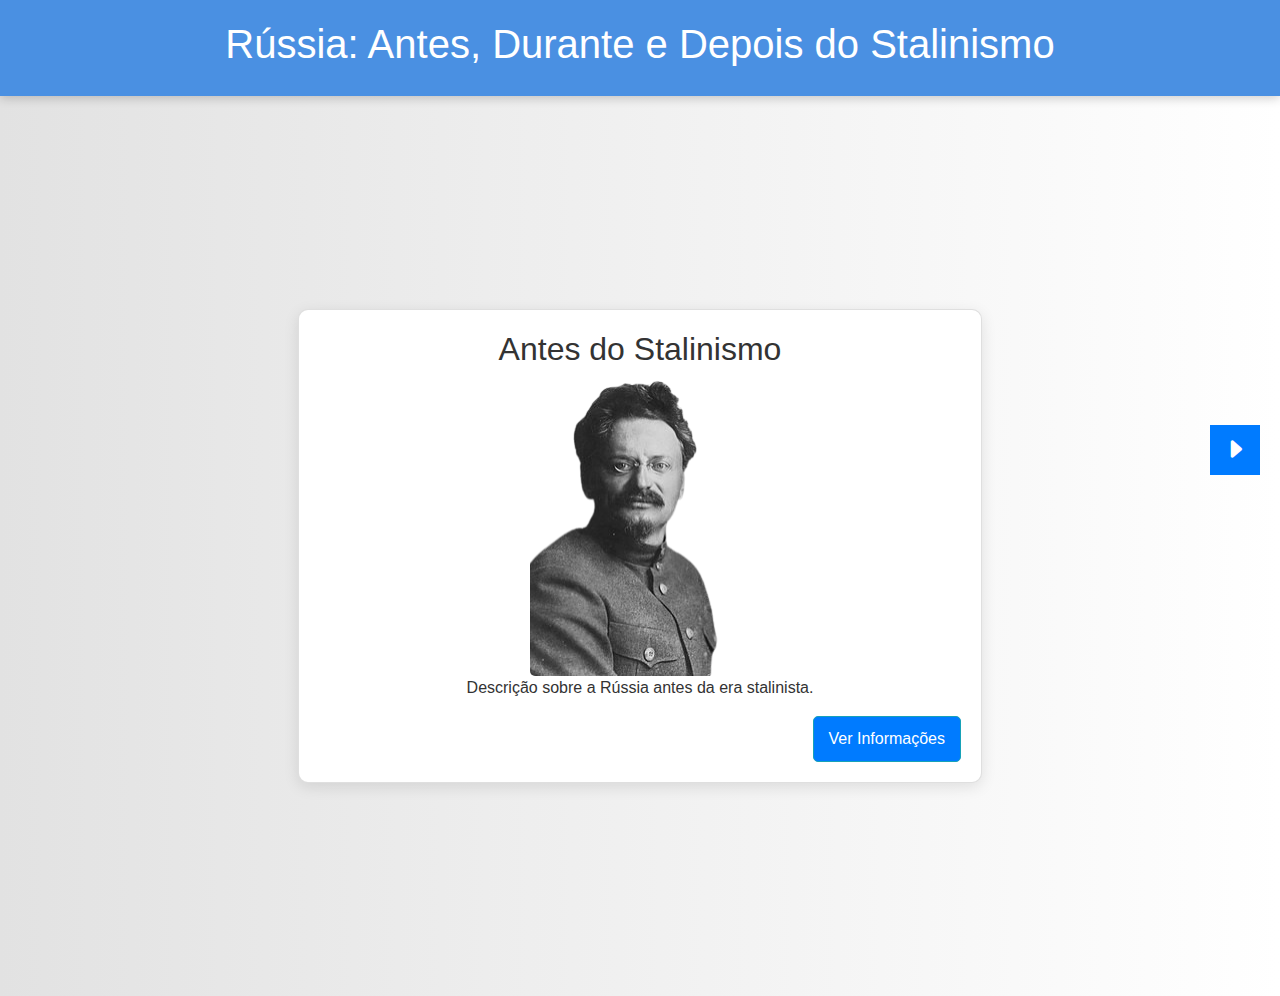
<file: Politica-AI-2P/index.html>
<!DOCTYPE html>
<html lang="pt-BR">
<head>
    <meta charset="UTF-8">
    <meta name="viewport" content="width=device-width, initial-scale=1.0">
    <link rel="stylesheet" href="https://stackpath.bootstrapcdn.com/bootstrap/4.5.2/css/bootstrap.min.css">
    <link rel="stylesheet" href="https://cdn.jsdelivr.net/npm/bootstrap-icons@1.5.0/font/bootstrap-icons.css">
    <link rel="stylesheet" href="css/style.css">
    <title>Rússia: Antes, Durante e Depois do Stalinismo</title>
</head>
<body>
    <header>
        <h1>Rússia: Antes, Durante e Depois do Stalinismo</h1>
    </header>
    <main>
        <section class="container">
            <div class="card" id="antes">
                <h2>Antes do Stalinismo</h2>
                <img src="img/antesstalin-removebg-preview.png" alt="Rússia antes do Stalinismo" class="fade-in">
                <p>Descrição sobre a Rússia antes da era stalinista.</p>
                <!-- Botão para ver informações -->
                <button class="info-btn btn btn-info" onclick="location.href='informacoes_antes.html'">Ver Informações</button>
            </div>
            <div class="card hidden" id="durante">
                <h2>Durante o Stalinismo</h2>
                <img src="img/stalinpreto-removebg-preview.png" alt="Rússia durante o Stalinismo" class="fade-in">
                <p>Descrição sobre a Rússia durante a era stalinista.</p>
                <!-- Botão para ver informações -->
                <button class="info-btn btn btn-info" onclick="location.href='informacoes_durante.html'">Ver Informações</button>
            </div>
            <div class="card hidden" id="depois">
                <h2>Depois do Stalinismo</h2>
                <img src="img/nikita.png" alt="Rússia depois do Stalinismo" class="fade-in">
                <p>Descrição sobre a Rússia após a era stalinista.</p>
                <!-- Botão para ver informações -->
                <button class="info-btn btn btn-info" onclick="location.href='informacoes_depois.html'">Ver Informações</button>
            </div>
        </section>
    </main>

    <div class="navigation">
        <button id="prevButton" class="btn btn-primary"></button>
        <button id="nextButton" class="btn btn-primary"></button>
    </div>

    <script src="js/script.js"></script>
</body>
</html>
</file>
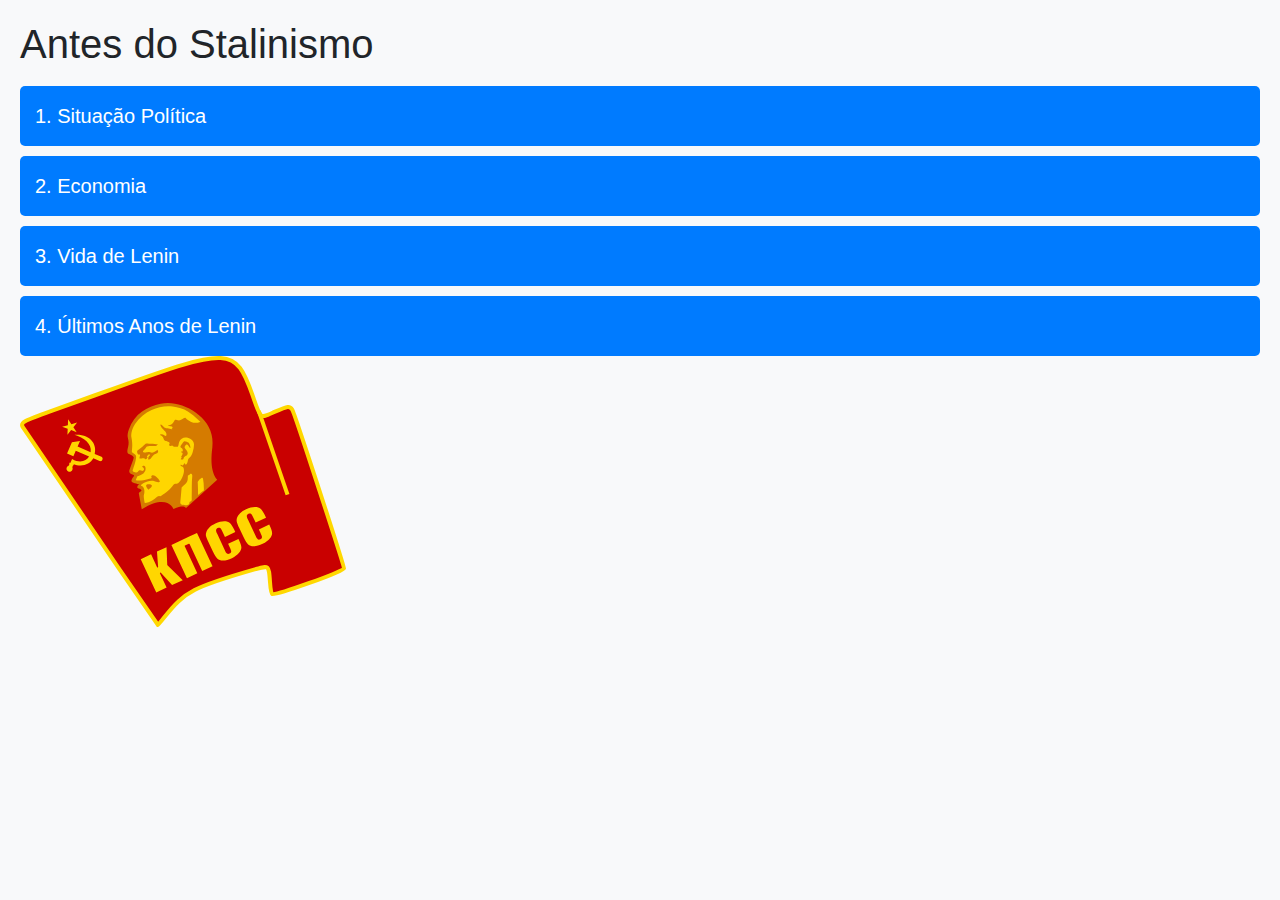
<file: Politica-AI-2P/informacoes_antes.html>
<!DOCTYPE html>
<html lang="pt-BR">
<head>
    <meta charset="UTF-8">
    <meta name="viewport" content="width=device-width, initial-scale=1.0">
    <link rel="stylesheet" href="https://stackpath.bootstrapcdn.com/bootstrap/4.5.2/css/bootstrap.min.css">
    <title>Antes do Stalinismo</title>
    <style>
        body {
            font-family: Arial, sans-serif;
            background: #f8f9fa;
            padding: 20px;
            font-size: 18px;
        }

        .collapsible {
            background-color: #007bff;
            color: white;
            cursor: pointer;
            padding: 15px;
            width: 100%;
            border: none;
            text-align: left;
            outline: none;
            font-size: 20px;
            margin-top: 10px;
            border-radius: 5px;
        }

        .collapsible:hover {
            background-color: #0056b3;
        }

        .content {
            padding: 0 15px;
            max-height: 0;
            overflow: hidden;
            transition: max-height 0.5s ease-out;
            background-color: white;
            border-radius: 5px;
            box-shadow: 0 4px 8px rgba(0, 0, 0, 0.1);
        }

        .content p, .content ul {
            padding: 15px 0;
            font-size: 18px;
        }

        iframe {
            width: 100%;
            height: 315px;
            border: none;
            border-radius: 5px;
            margin-top: 15px;
        }

        /* Sub-conteúdo dentro de "Vida de Lenin" */
        .sub-content {
            margin-top: 20px;
            display: flex;
            flex-direction: column;
            align-items: flex-start;
        }

        .sub-content .collapsible {
            margin-top: 10px;
            width: 95%; /* Botões menores */
            text-align: left;
        }

        .sub-content .content {
            margin-left: 20px; /* Cria um recuo visual */
            padding: 10px;
            background-color: #f1f1f1;
            border-radius: 5px;
            box-shadow: 0 2px 6px rgba(0, 0, 0, 0.1);
        }
    </style>
</head>
<body>
    <header>
        <h1>Antes do Stalinismo</h1>
</header>
<main>
    <button class="collapsible">1. Situação Política</button>
    <div class="content">
        <p>A Rússia era governada pelo czarismo, um regime autocrático onde o czar detinha poderes absolutos. A sociedade era marcada por desigualdades extremas, com a nobreza controlando terras e recursos enquanto a maioria da população vivia na pobreza. A insatisfação popular crescia, especialmente após derrotas militares e crises econômicas.</p>
    </div>

    <button class="collapsible">2. Economia</button>
    <div class="content">
        <p>A economia da Rússia era baseada na agricultura feudal, com grande parte da terra que pertencia à aristocracia. A industrialização começou tardiamente e estava concentrada em poucas regiões urbanas, enquanto o campo permanecia atrasado. A fome e a miséria eram comuns entre os camponeses.</p>
    </div>

    <button class="collapsible">3. Vida de Lenin</button>
    <div class="content">
        <p>Владимир Ленин, mais conhecido como Lenin, foi uma das, se é que não foi a figura central na Revolução Russa de 1917 e o líder fundador da União Soviética. O seu pensamento político e liderança influenciaram profundamente a história mundial.</p>
        
        <div class="sub-content">
            <button class="collapsible">Infância e Formação</button>
            <div class="content">
                <ul>
                    <li><strong>Nascimento e Família:</strong> Lenin nasceu em 1870 na cidade de Simbirsk, em uma família de classe média instruída.</li>
                    <li><strong>Influência do Irmão:</strong> A execução do seu irmão mais velho, Aleksandr Ulyanov, por participar de uma tentativa de assassinato do czar, marcou profundamente Lenin.</li>
                    <li><strong>Estudos e Marxismo:</strong> Durante os seus estudos de Direito na Universidade de Kazan, Lenin foi expulso por participar de movimentos estudantis.</li>
                </ul>
            </div>

            <button class="collapsible">Liderança e Criação da União Soviética</button>
            <div class="content">
                <ul>
                    <li><strong>Comissário do Povo:</strong> Lenin assumiu o cargo de líder do governo bolchevique após a Revolução de Outubro.</li>
                    <li><strong>Guerra Civil Russa:</strong> Lenin liderou os bolcheviques durante a Guerra Civil, consolidando o poder soviético.</li>
                    <li><strong>Comunismo de Guerra:</strong> Lenin implementou políticas emergenciais para manter o controle estatal durante a guerra.</li>
                </ul>
            </div>

            <button class="collapsible">Revolução de 1905</button>
            <div class="content">
                <p>Durante a Revolução de 1905, Lenin retornou brevemente do exílio para organizar movimentos revolucionários. Embora a revolta tenha sido reprimida, ela serviu como ensaio para a Revolução de 1917.</p>
            </div>
        </div>
    </div>

    <button class="collapsible">4. Últimos Anos de Lenin</button>
    <div class="content">
        <p>Nos últimos anos da sua vida, Lenin enfrentou problemas de saúde graves, incluindo derrames que limitaram as suas atividades políticas. Ele preocupava-se com o futuro da União Soviética e alertou sobre o poder crescente de Stalin.</p>
        <a href="https://www.youtube.com/watch?v=8MF9ogvqMn8&start=702" 
           target="_blank" 
           class="btn btn-primary">
            Últimos Anos
        </a>
    </div>    
    <img src="img/lenin.svg" alt="Bandeira Comunista">    
</main>

    <script>
        const coll = document.querySelectorAll(".collapsible");
        coll.forEach(button => {
            button.addEventListener("click", function() {
                this.classList.toggle("active");
                const content = this.nextElementSibling;

                // Se o conteúdo estiver fechado, expandir
                if (content.style.maxHeight) {
                    content.style.maxHeight = null; // Fecha o conteúdo
                } else {
                    // Expande o conteúdo para o tamanho necessário
                    content.style.maxHeight = content.scrollHeight + "px";
                }
            });
        });
    </script>
</body>
</html>
</file>
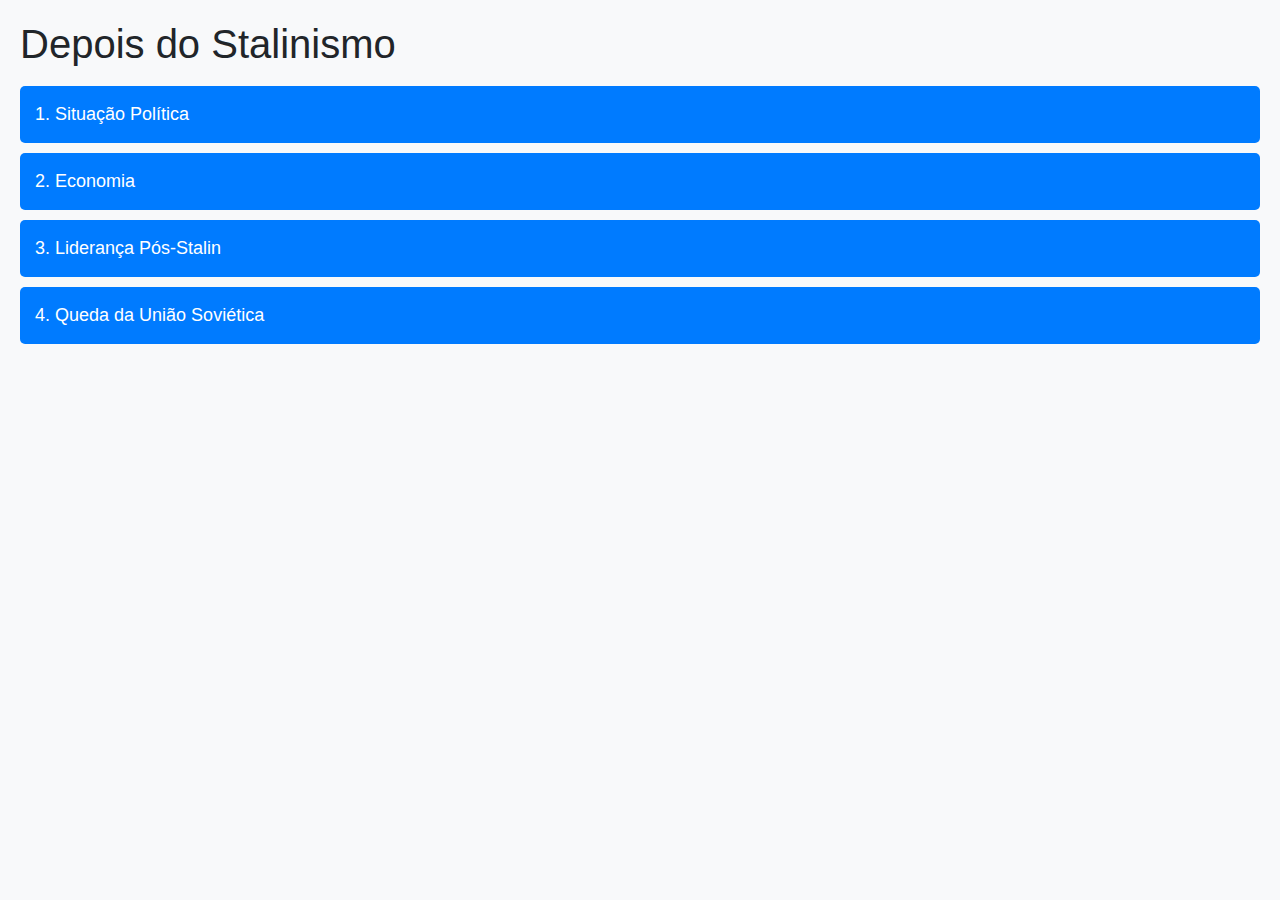
<file: Politica-AI-2P/informacoes_depois.html>
<!DOCTYPE html>
<html lang="pt-BR">
<head>
    <meta charset="UTF-8">
    <meta name="viewport" content="width=device-width, initial-scale=1.0">
    <link rel="stylesheet" href="https://stackpath.bootstrapcdn.com/bootstrap/4.5.2/css/bootstrap.min.css">
    <title>Depois do Stalinismo</title>
    <style>
        body {
            font-family: Arial, sans-serif;
            background: #f8f9fa;
            padding: 20px;
        }
        .collapsible {
            background-color: #007bff;
            color: white;
            cursor: pointer;
            padding: 15px;
            width: 100%;
            border: none;
            text-align: left;
            outline: none;
            font-size: 18px;
            margin-top: 10px;
            border-radius: 5px;
        }
        .collapsible:hover {
            background-color: #0056b3;
        }
        .content {
            padding: 0 15px;
            max-height: 0;
            overflow: hidden;
            transition: max-height 0.3s ease-out;
            background-color: white;
            border-radius: 5px;
            box-shadow: 0 4px 8px rgba(0, 0, 0, 0.1);
        }
        .content p {
            padding: 15px 0;
        }
        iframe {
            width: 100%;
            height: 315px;
            border: none;
            border-radius: 5px;
            margin-top: 15px;
        }
    </style>
</head>
<body>
    <header>
        <h1>Depois do Stalinismo</h1>
</header>
<main>
    <button class="collapsible">1. Situação Política</button>
    <div class="content">
        <p>Após a morte de Stalin em 1953, Nikita Khrushchev assumiu a liderança da União Soviética, iniciando um processo de desestalinização. Houve uma maior abertura política, com a revisão de políticas repressivas e a libertação de muitos prisioneiros dos gulags.</p>
    </div>

    <button class="collapsible">2. Economia</button>
    <div class="content">
        <p>A economia soviética passou por reformas significativas após Stalin. Khrushchev tentou modernizar a agricultura e a indústria, mas enfrentou desafios como ineficiência burocrática e escassez de recursos.</p>
    </div>

    <button class="collapsible">3. Liderança Pós-Stalin</button>
    <div class="content">
        <button class="collapsible">Nikita Khrushchev</button>
        <div class="content">
            <p>Khrushchev implementou políticas de desestalinização, incluindo o famoso discurso secreto de 1956, no qual denunciou os crimes de Stalin.</p>
        </div>

        <button class="collapsible">Leonid Brezhnev</button>
        <div class="content">
            <p>Durante o governo de Brezhnev, houve uma era de estabilidade, mas também de estagnação econômica e política.</p>
        </div>

        <button class="collapsible">Gorbachev e Perestroika</button>
        <div class="content">
            <p>Mikhail Gorbachev introduziu as políticas de Perestroika (reestruturação) e Glasnost (transparência), buscando assim reformar a economia e abrir o país para mais liberdade política.</p>
        </div>
    </div>

    <button class="collapsible">4. Queda da União Soviética</button>
    <div class="content">
        <p>Em 1991, a União Soviética foi oficialmente dissolvida, encerrando mais de 70 anos de regime socialista. A Rússia emergiu como um estado independente sob a liderança de Boris Yeltsin.</p>
        <a href="https://youtu.be/10lo8CEX1jk?si=NNgIymilfbIg39w3&t=200" 
           target="_blank" 
           class="btn btn-primary">
            Fim da União Soviética
        </a>
    </div>    
</main>

    <script>
        // Lógica para abrir e fechar os botões colapsáveis
        const coll = document.querySelectorAll(".collapsible");
        coll.forEach(button => {
            button.addEventListener("click", function() {
                this.classList.toggle("active");
                const content = this.nextElementSibling;
                if (content.style.maxHeight) {
                    content.style.maxHeight = null;
                } else {
                    content.style.maxHeight = content.scrollHeight + "px";
                }
            });
        });
    </script>
</body>
</html>
</file>
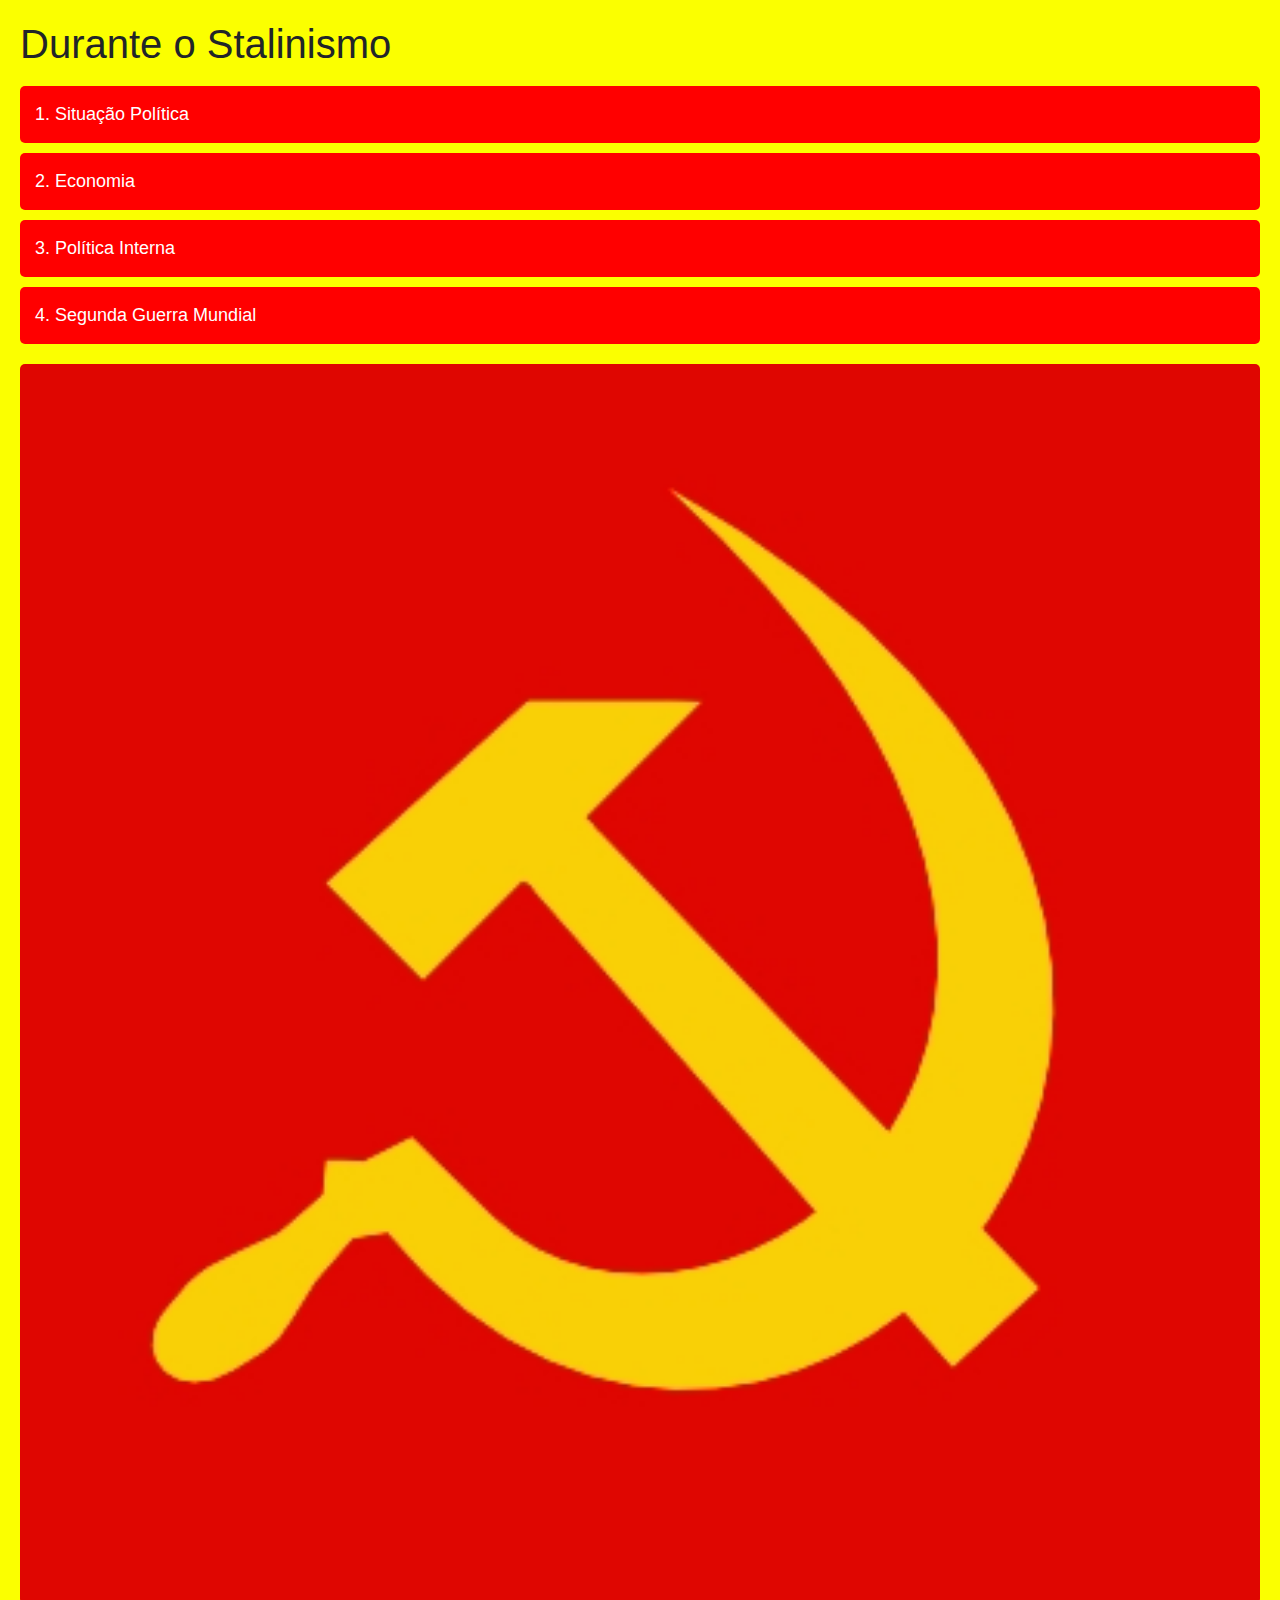
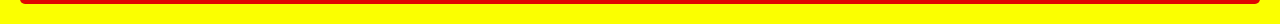
<file: Politica-AI-2P/informacoes_durante.html>
<!DOCTYPE html>
<html lang="pt-BR">
<head>
    <meta charset="UTF-8">
    <meta name="viewport" content="width=device-width, initial-scale=1.0">
    <link rel="stylesheet" href="https://stackpath.bootstrapcdn.com/bootstrap/4.5.2/css/bootstrap.min.css">
    <title>Durante o Stalinismo</title>
    <style>
        body {
            font-family: Arial, sans-serif;
            background: #fbff00;
            padding: 20px;
        }
        .collapsible {
            background-color: #ff0000;
            color: rgb(255, 255, 255);
            cursor: pointer;
            padding: 15px;
            width: 100%;
            border: none;
            text-align: left;
            outline: none;
            font-size: 18px;
            margin-top: 10px;
            border-radius: 5px;
        }
        .collapsible:hover {
            background-color: #ca0e8b;
        }
        .content {
            padding: 0 15px;
            max-height: 0;
            overflow: hidden;
            transition: max-height 0.3s ease-out;
            background-color: rgb(226, 202, 65);
            border-radius: 5px;
            box-shadow: 0 4px 8px rgba(0, 0, 0, 0.1);
        }
        .content p {
            padding: 15px 0;
        }
        iframe {
            width: 100%;
            height: 315px;
            border: none;
            border-radius: 5px;
            margin-top: 15px;
        }
        img {
            width: 100%;
            height: auto;
            margin-top: 20px;
            border-radius: 5px;
        }
    </style>
</head>
<body>
    <header>
        <h1>Durante o Stalinismo</h1>
    </header>
    <main>
        <button class="collapsible">1. Situação Política</button>
        <div class="content">
            <p>Durante o governo de Stalin (1924-1953), a União Soviética foi marcada por um regime autoritário. O culto à personalidade de Stalin foi amplamente promovido, e qualquer oposição era brutalmente reprimida através de expurgos e prisões em massa.</p>
        </div>

        <button class="collapsible">2. Economia</button>
        <div class="content">
            <p>A economia soviética foi transformada por planos quinquenais, que buscavam a rápida industrialização e a coletivização forçada da agricultura. Apesar de alguns avanços industriais, milhões de pessoas morreram devido à fome e às políticas econômicas rígidas.</p>
        </div>

        <button class="collapsible">3. Política Interna</button>
        <div class="content">
            <button class="collapsible">Planos Quinquenais</button>
            <div class="content">
                <p>Os planos econômicos centralizados queriam transformar a União Soviética em uma potência industrial, mas resultaram em grandes sofrimentos para os camponeses.</p>
            </div>

            <button class="collapsible">Expurgos e Terror</button>
            <div class="content">
                <p>Milhões de pessoas foram perseguidas, presas ou executadas durante os Grandes Expurgos, uma campanha de repressão política organizada por Stalin.</p>
            </div>

            <button class="collapsible">Propaganda e Controle</button>
            <div class="content">
                <p>A propaganda estatal exaltava Stalin como líder infalível, enquanto a mídia era rigidamente controlada pelo governo.</p>
            </div>
        </div>

        <button class="collapsible">4. Segunda Guerra Mundial</button>
        <div class="content">
            <p>Stalin liderou a União Soviética durante a Segunda Guerra Mundial, conhecida na Rússia como a Grande Guerra Patriótica. O país sofreu imensas perdas humanas, mas surgiu como uma superpotência global após a vitória contra a Alemanha Nazista.</p>
            <a href="https://youtu.be/r8i33Mg4noI?si=x6NEEjl8GpHq01hw" 
               target="_blank" 
               class="btn btn-primary">
                Stalin na Segunda Guerra Mundial
            </a>
        </div>
        
        <img src="img/durante-stalinismo.jpg" alt="Durante o Stalinismo">
    </main>

    <script>
        const coll = document.querySelectorAll(".collapsible");
        coll.forEach(button => {
            button.addEventListener("click", function() {
                this.classList.toggle("active");
                const content = this.nextElementSibling;
                if (content.style.maxHeight) {
                    content.style.maxHeight = null;
                } else {
                    content.style.maxHeight = content.scrollHeight + "px";
                }
            });
        });
    </script>
</body>
</html>
</file>
<file: Politica-AI-2P/css/style.css>
* {
    margin: 0;
    padding: 0;
    box-sizing: border-box;
}

body {
    font-family: Arial, sans-serif;
    background: linear-gradient(to right, #e2e2e2, #ffffff);
    color: #333;
    text-align: center;
}

header {
    background: #4a90e2;
    padding: 20px;
    color: white;
    box-shadow: 0 2px 10px rgba(0, 0, 0, 0.2);
}

.container {
    display: flex;
    justify-content: center;
    align-items: center;
    height: 100vh;
    position: relative;
    overflow: hidden;
}

.card {
    background: white;
    border-radius: 10px;
    box-shadow: 0 4px 15px rgba(0, 0, 0, 0.1);
    width: 60%;
    padding: 20px;
    position: absolute;
    transition: transform 0.5s ease-in-out, opacity 0.5s ease-in-out;
    display: flex;
    align-items: center;
    justify-content: flex-start;
}

.card img {
    width: 200px;
    height: 300px;
    object-fit: cover;
    border-radius: 5px;
    margin-right: 20px;
}

.card p {
    text-align: left;
    flex: 1;
}

.card.hidden {
    opacity: 0;
    transform: translateX(100%); /* Sai pela direita */
}

.card.active {
    opacity: 1;
    transform: translateX(0); /* Entra no centro */
}

/* Botão Ver Informações */
.info-btn {
    background-color: #007bff;
    color: white;
    border-radius: 5px;
    padding: 10px 15px;
    margin-left: auto;
}

/* Estilo para os botões de navegação */
.navigation {
    position: absolute;
    width: 100%;
    height: 100%;
    top: 0;
    display: flex;
    justify-content: space-between;
    align-items: center;
    pointer-events: none;
}

#prevButton, #nextButton {
    pointer-events: auto;
    background-color: #007bff; /* Azul para o fundo do botão */
    border: none;
    border-radius: 0; /* Quadrado */
    width: 50px;
    height: 50px;
    display: flex;
    justify-content: center;
    align-items: center;
    position: absolute;
    color: white; /* Define a cor do texto */
}

#prevButton i, #nextButton i {
    font-size: 24px;
    color: white; /* Define a cor da seta como branca */
}

/* Se necessário, você pode adicionar mais estilos para o hover */
#prevButton:hover, #nextButton:hover {
    background-color: #0056b3; /* Azul mais escuro ao passar o mouse */
}


#prevButton {
    left: 20px; /* Botão "Anterior" na esquerda */
}

#nextButton {
    right: 20px; /* Botão "Próximo" na direita */
}

.btn i {
    font-size: 24px;
}
</file>
